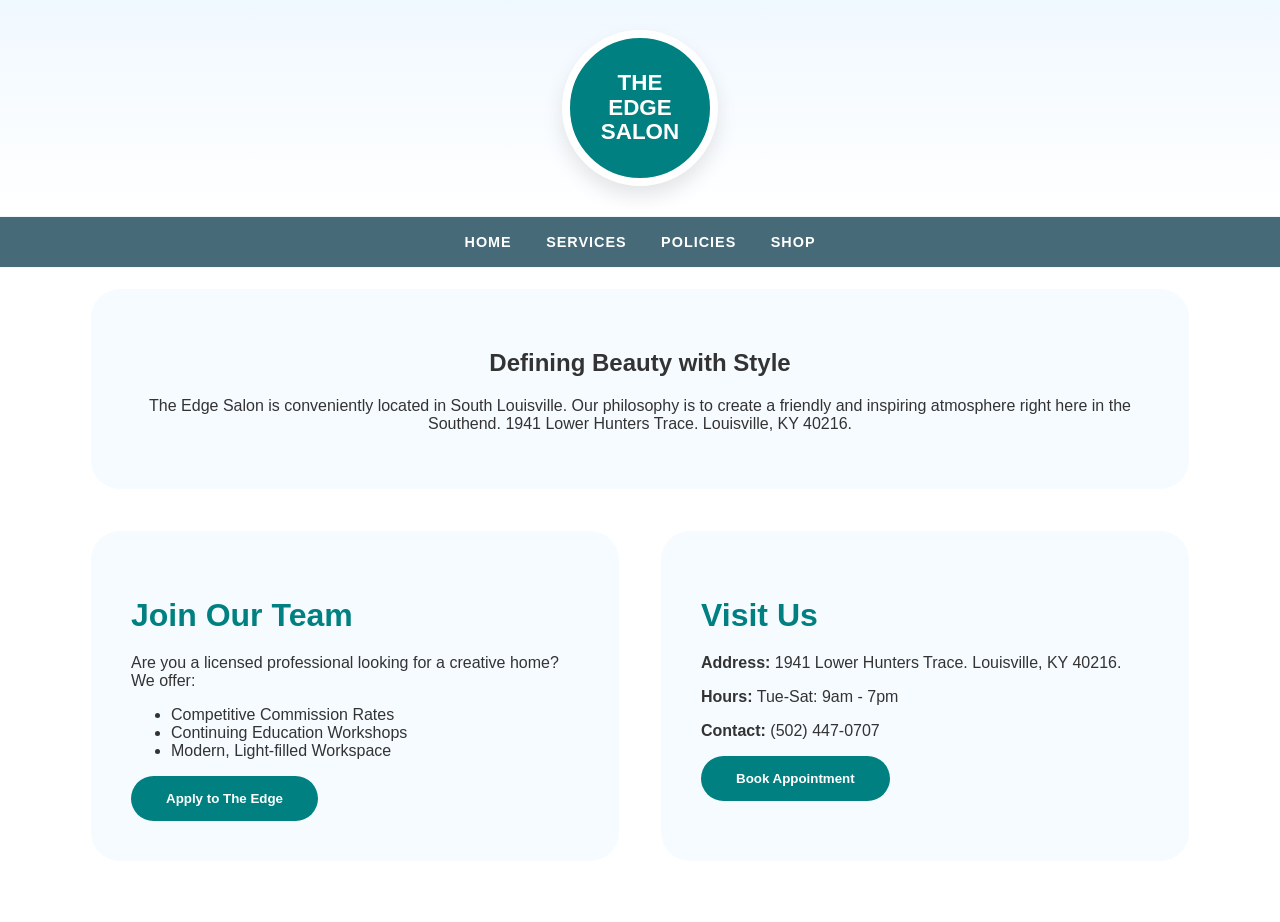
<file: index.html>
<!DOCTYPE html>
<html lang="en">
<head>
   <link rel="stylesheet" href="style.css">
   <title>The Edge Salon | Modern Luxury</title>
</head>
<body>
   <header class="header-brand">
       <div class="logo-circle">THE<br>EDGE<br>SALON</div>
   </header>


   <nav>
       <a href="index.html">Home</a>
       <a href="services.html">Services</a>
       <a href="policies.html">Policies</a>
       <a href="shop.html">Shop</a>
   </nav>


   <div class="container">
       <section class="glass-section" style="text-align:center;">
           <h1>Defining Beauty with Style</h1>
           <p>The Edge Salon is conveniently located in South Louisville.
           Our philosophy is to create a friendly and inspiring atmosphere right here in the Southend.
           1941 Lower Hunters Trace. Louisville, KY 40216. </p>
       </section>


       <div class="service-grid">
           <div class="glass-section">
               <h2>Join Our Team</h2>
               <p>Are you a licensed professional looking for a creative home? We offer:</p>
               <ul>
                   <li>Competitive Commission Rates</li>
                   <li>Continuing Education Workshops</li>
                   <li>Modern, Light-filled Workspace</li>
               </ul>
               <a href="apply.html"><button class="btn">Apply to The Edge</button></a>


           </div>


           <div class="glass-section">
               <h2>Visit Us</h2>
               <p><strong>Address:</strong> 1941 Lower Hunters Trace. Louisville, KY 40216.</p>
               <p><strong>Hours:</strong> Tue-Sat: 9am - 7pm</p>
               <p><strong>Contact:</strong> (502) 447-0707</p>
               <!-- This links to your booking code saved as booking.html -->
               <a href="book.html"><button class="btn">Book Appointment</button></a>
           </div>
       </div>
   </div>
</body>
</html>
</file>
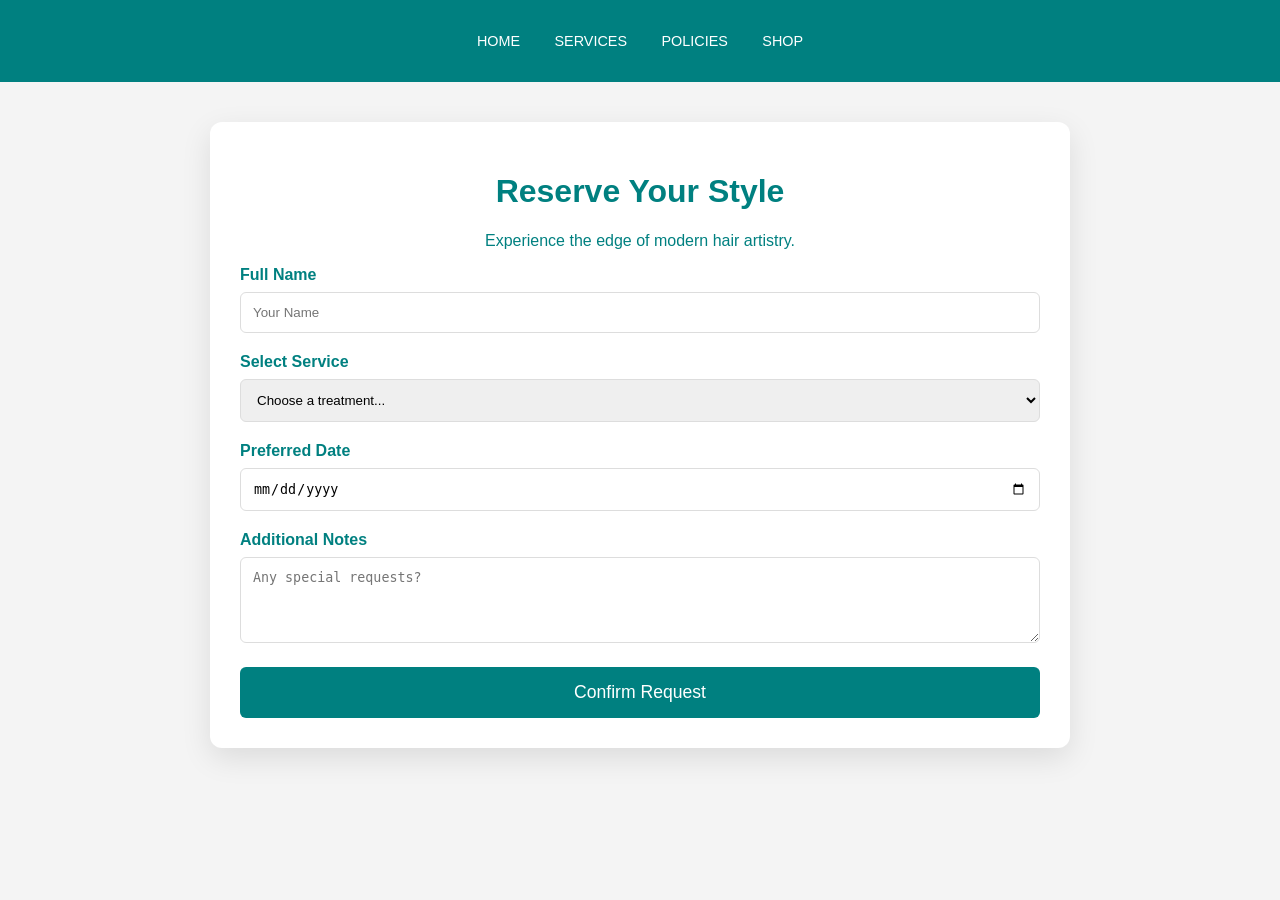
<file: book.html>
<!DOCTYPE html>
<html lang="en">
<head>
   <meta charset="UTF-8">
   <meta name="viewport" content="width=device-width, initial-scale=1.0">
   <title>Book Now | The Edge Salon</title>
   <style>
       :root {
           --primary: #008080;
           --accent: #00bcd4; /* Gold accent */
           --light: #f4f4f4;
       }


       body {
           font-family: 'Segoe UI', sans-serif;
           margin: 0;
           background-color: var(--light);
           color: var(--primary);
       }


       nav {
           background: var(--primary);
           padding: 1rem;
           text-align: center;
       }


       nav a {
           color: white;
           text-decoration: none;
           margin: 0 15px;
           text-transform: uppercase;
           font-size: 0.9rem;
       }


       .booking-container {
           max-width: 800px;
           margin: 40px auto;
           background: white;
           padding: 30px;
           border-radius: 12px;
           box-shadow: 0 10px 30px rgba(0,0,0,0.1);
       }


       h1 { text-align: center; color: var(--primary); }


       .form-group { margin-bottom: 20px; }


       label { display: block; margin-bottom: 8px; font-weight: bold; }


       input, select, textarea {
           width: 100%;
           padding: 12px;
           border: 1px solid #ddd;
           border-radius: 6px;
           box-sizing: border-box; /* Essential for responsiveness */
       }


       .btn-submit {
           background: var(--primary);
           color: white;
           padding: 15px;
           border: none;
           width: 100%;
           border-radius: 6px;
           cursor: pointer;
           font-size: 1.1rem;
           transition: 0.3s;
       }


       .btn-submit:hover { background: var(--accent); }


       @media (max-width: 600px) {
           .booking-container { margin: 10px; padding: 20px; }
       }
   </style>
</head>
<body>


   <nav>
       <nav><a href="index.html">Home</a> <a href="services.html">Services</a> <a href="policies.html">Policies</a> <a href="shop.html">Shop</a></nav>
    
      
   </nav>


   <div class="booking-container">
       <h1>Reserve Your Style</h1>
       <p style="text-align: center;">Experience the edge of modern hair artistry.</p>
      
       <form action="#" method="POST">
           <div class="form-group">
               <label>Full Name</label>
               <input type="text" placeholder="Your Name" required>
           </div>


           <div class="form-group">
               <label>Select Service</label>
               <select required>
                   <option value="">Choose a treatment...</option>
                   <option value="cut">Master Precision Cut ($85)</option>
                   <option value="blowout">Signature Blowout ($55)</option>
                   <option value="balayage">Full Balayage & Gloss ($210+)</option>
                   <option value="keratin">Keratin Smoothing ($250)</option>
               </select>
           </div>


           <div class="form-group">
               <label>Preferred Date</label>
               <input type="date" required>
           </div>


           <div class="form-group">
               <label>Additional Notes</label>
               <textarea rows="4" placeholder="Any special requests?"></textarea>
           </div>


           <button type="submit" class="btn-submit">Confirm Request</button>
       </form>
   </div>


</body>
</html>
</file>
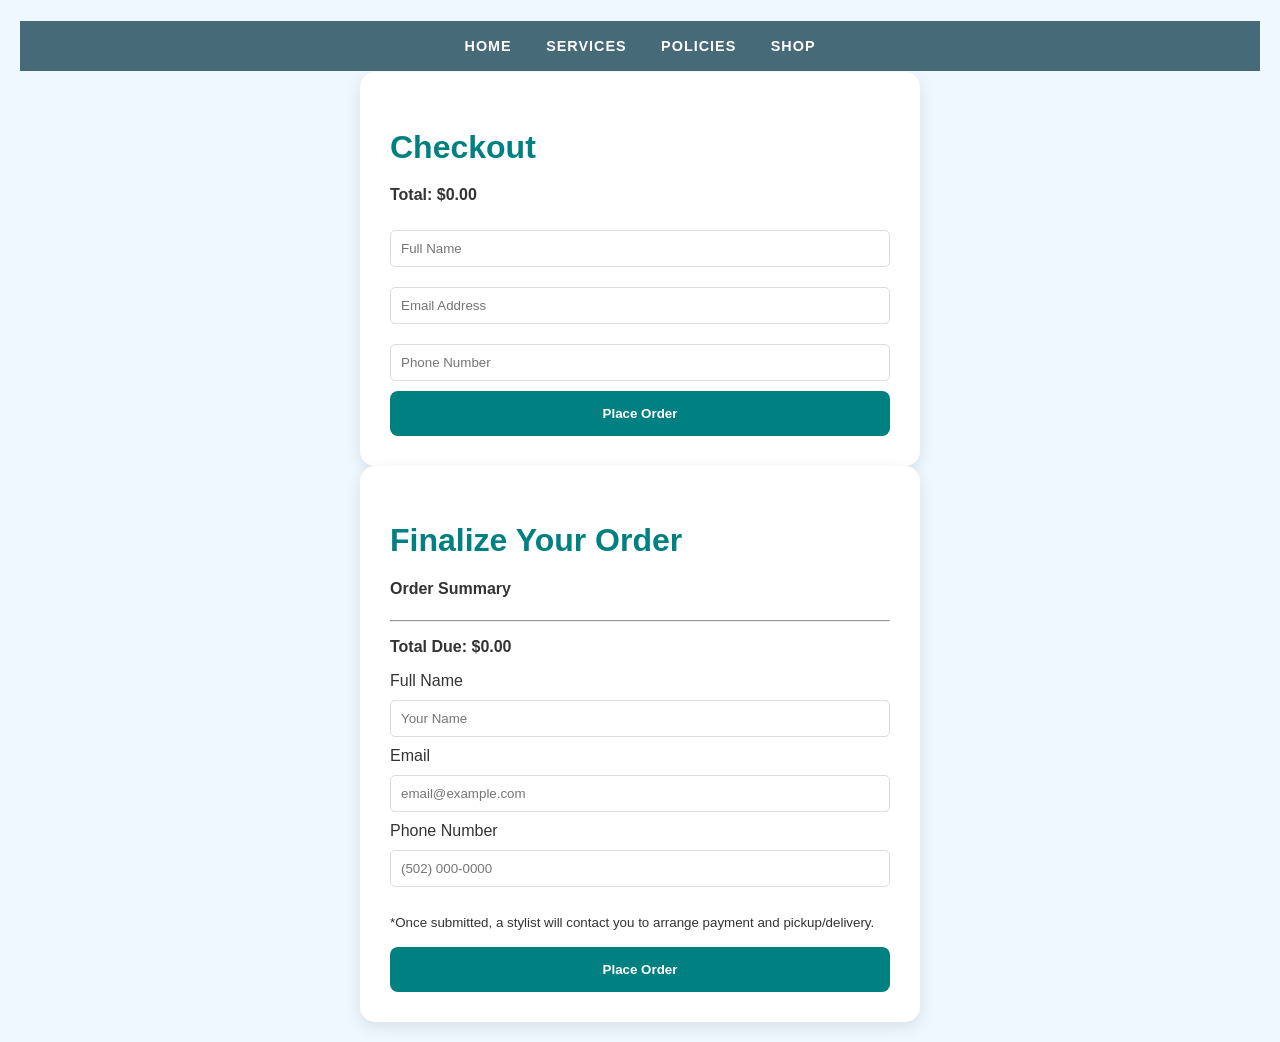
<file: checkout.html>
<!DOCTYPE html>
<html lang="en">
<head>
   <meta charset="UTF-8">
   <meta name="viewport" content="width=device-width, initial-scale=1.0">
   <link rel="stylesheet" href="style.css">
   <title>Checkout | The Edge Salon</title>
   <style>
       body { font-family: sans-serif; background: #f0f8ff; padding: 20px; }
       .checkout-container { max-width: 500px; margin: auto; background: white; padding: 30px; border-radius: 15px; box-shadow: 0 5px 15px rgba(0,0,0,0.1); }
       input { width: 100%; padding: 10px; margin: 10px 0; border: 1px solid #ddd; border-radius: 5px; box-sizing: border-box; }
       .btn-confirm { background: #008080; color: white; border: none; width: 100%; padding: 15px; border-radius: 8px; cursor: pointer; font-weight: bold; }
   </style>
</head>
<body>
<nav><a href="index.html">Home</a> <a href="services.html">Services</a> <a href="policies.html">Policies</a> <a href="shop.html">Shop</a></nav>
<div class="checkout-container">
   <h2>Checkout</h2>
   <div id="summary"></div>
   <p><strong>Total: $<span id="final-total"></span></strong></p>
   <form onsubmit="finishOrder(event)">
       <input type="text" placeholder="Full Name" required>
       <input type="email" placeholder="Email Address" required>
       <input type="tel" placeholder="Phone Number" required>
       <button class="btn-confirm">Place Order</button>
   </form>
</div>
<script>
   const cart = JSON.parse(localStorage.getItem('edgeCart')) || [];
   document.getElementById('final-total').innerText = localStorage.getItem('edgeTotal') || "0.00";
   document.getElementById('summary').innerHTML = cart.map(i => `<p>${i.name} - $${i.price}</p>`).join('');
   function finishOrder(e) {
       e.preventDefault();
       alert("Order Received! A stylist will contact you for payment.");
       localStorage.clear();
       window.location.href = 'index.html';
   }
</script>
</body>
</html>




<div class="checkout-container">
   <h2>Finalize Your Order</h2>
  
   <div class="order-summary">
       <h4>Order Summary</h4>
       <div id="summary-list"></div>
       <hr>
       <p><strong>Total Due: $<span id="final-total">0.00</span></strong></p>
   </div>


   <form id="orderForm">
       <div class="form-group">
           <label>Full Name</label>
           <input type="text" placeholder="Your Name" required>
       </div>
       <div class="form-group">
           <label>Email</label>
           <input type="email" placeholder="email@example.com" required>
       </div>
       <div class="form-group">
           <label>Phone Number</label>
           <input type="tel" placeholder="(502) 000-0000" required>
       </div>
      
       <p><small>*Once submitted, a stylist will contact you to arrange payment and pickup/delivery.</small></p>
       <button type="submit" class="btn-confirm">Place Order</button>
   </form>
</div>


<script>
   // Load the cart from the shop page
   const cart = JSON.parse(localStorage.getItem('edgeCart')) || [];
   const total = localStorage.getItem('edgeTotal') || "0.00";


   const summaryList = document.getElementById('summary-list');
   document.getElementById('final-total').innerText = total;


   if (cart.length === 0) {
       summaryList.innerHTML = "Your cart is empty.";
   } else {
       summaryList.innerHTML = cart.map(item => `<p>${item.name} - $${item.price}</p>`).join('');
   }


   document.getElementById('orderForm').onsubmit = function(e) {
       e.preventDefault();
       alert("Thank you! Your order has been sent to The Edge Salon. We will contact you shortly.");
       localStorage.removeItem('edgeCart'); // Clear cart after order
       window.location.href = 'index.html';
   };
</script>


</body>
</html>
</file>
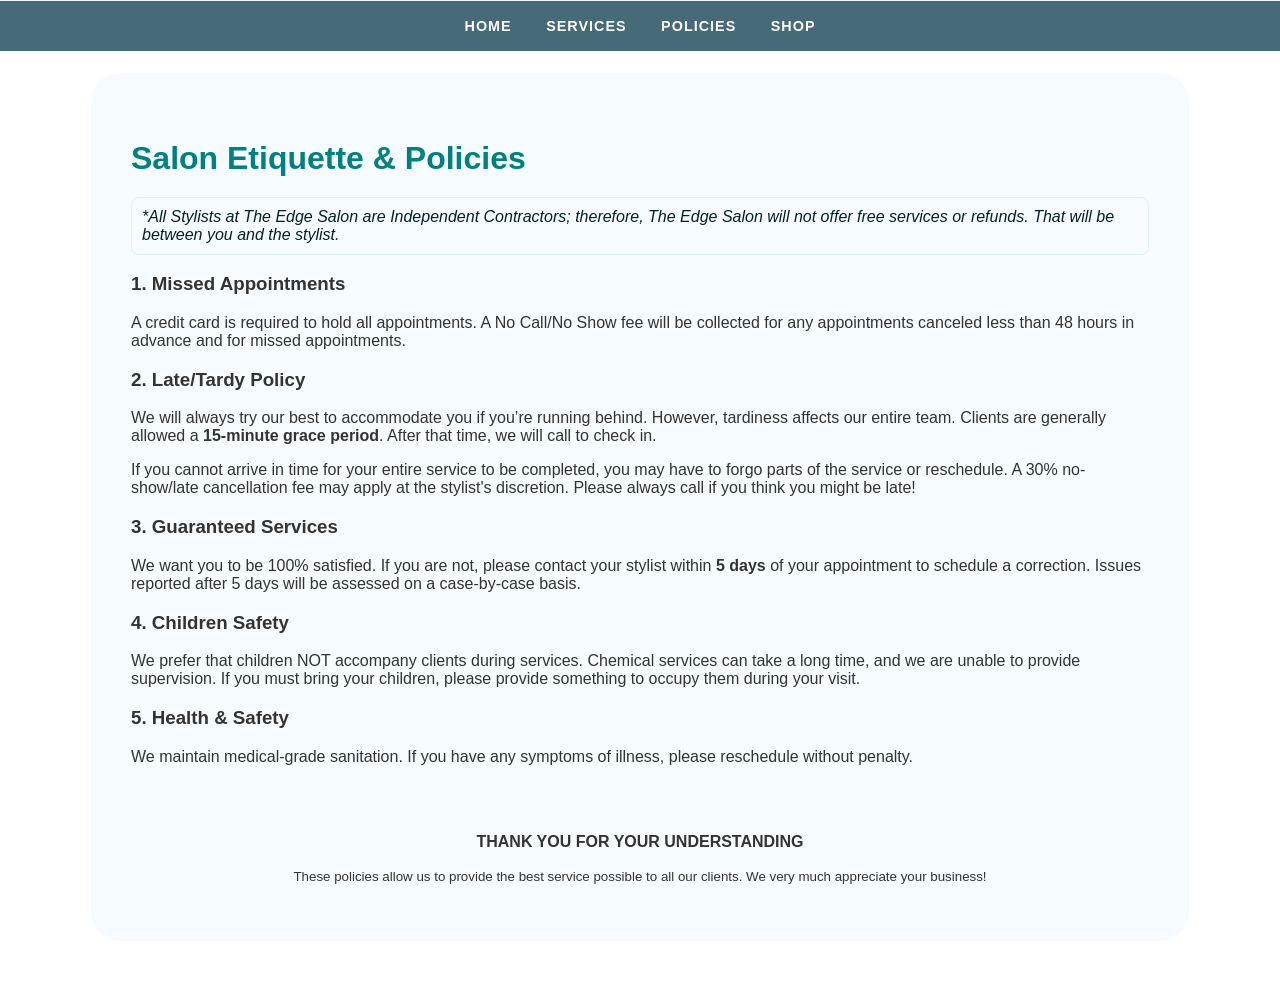
<file: policies.html>
<!DOCTYPE html>
<html lang="en">
<head>
   <link rel="stylesheet" href="style.css">
   <title>Policies | The Edge Salon</title>
</head>
<body>
   <nav><a href="index.html">Home</a> <a href="services.html">Services</a> <a href="policies.html">Policies</a> <a href="shop.html">Shop</a></nav>


   <div class="container">
       <div class="glass-section">
           <h2>Salon Etiquette & Policies</h2>
          
           <p style="font-style: italic; color: #051f28ff; border: 1px solid rgba(173, 216, 230, 0.3); padding: 10px; border-radius: 8px;">
               *All Stylists at The Edge Salon are Independent Contractors; therefore, The Edge Salon will not offer free services or refunds. That will be between you and the stylist.
           </p>


           <h3>1. Missed Appointments</h3>
           <p>A credit card is required to hold all appointments. A No Call/No Show fee will be collected for any appointments canceled less than 48 hours in advance and for missed appointments.</p>


           <h3>2. Late/Tardy Policy</h3>
           <p>We will always try our best to accommodate you if you’re running behind. However, tardiness affects our entire team. Clients are generally allowed a <strong>15-minute grace period</strong>. After that time, we will call to check in.</p>
           <p>If you cannot arrive in time for your entire service to be completed, you may have to forgo parts of the service or reschedule. A 30% no-show/late cancellation fee may apply at the stylist's discretion. Please always call if you think you might be late!</p>


           <h3>3. Guaranteed Services</h3>
           <p>We want you to be 100% satisfied. If you are not, please contact your stylist within <strong>5 days</strong> of your appointment to schedule a correction. Issues reported after 5 days will be assessed on a case-by-case basis.</p>


           <h3>4. Children Safety</h3>
           <p>We prefer that children NOT accompany clients during services. Chemical services can take a long time, and we are unable to provide supervision. If you must bring your children, please provide something to occupy them during your visit.</p>


           <h3>5. Health & Safety</h3>
           <p>We maintain medical-grade sanitation. If you have any symptoms of illness, please reschedule without penalty.</p>


           <div style="text-align: center; margin-top: 30px; border-top: 1px solid rgba(255,255,255,0.1); padding-top: 20px;">
               <p><strong>THANK YOU FOR YOUR UNDERSTANDING</strong></p>
               <p><small>These policies allow us to provide the best service possible to all our clients. We very much appreciate your business!</small></p>
           </div>
       </div>
   </div>
</body>
</html>
</file>
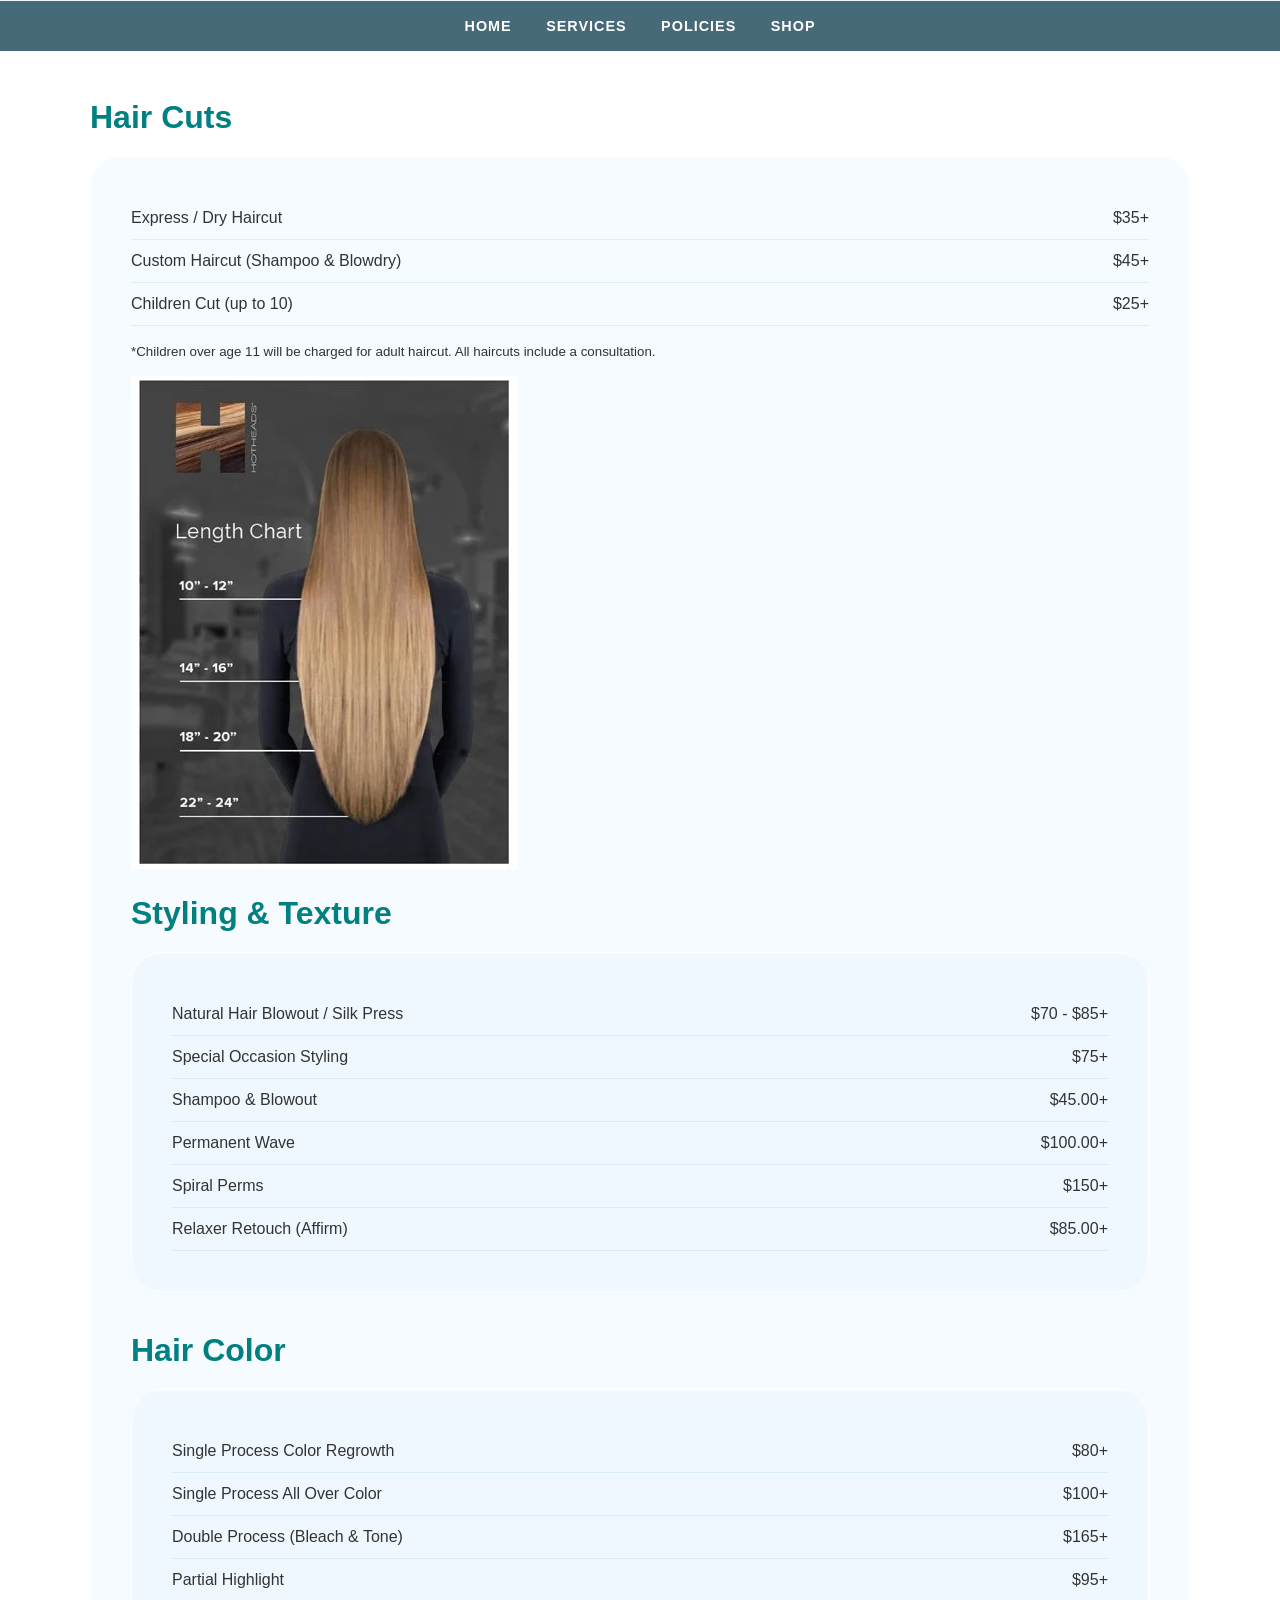
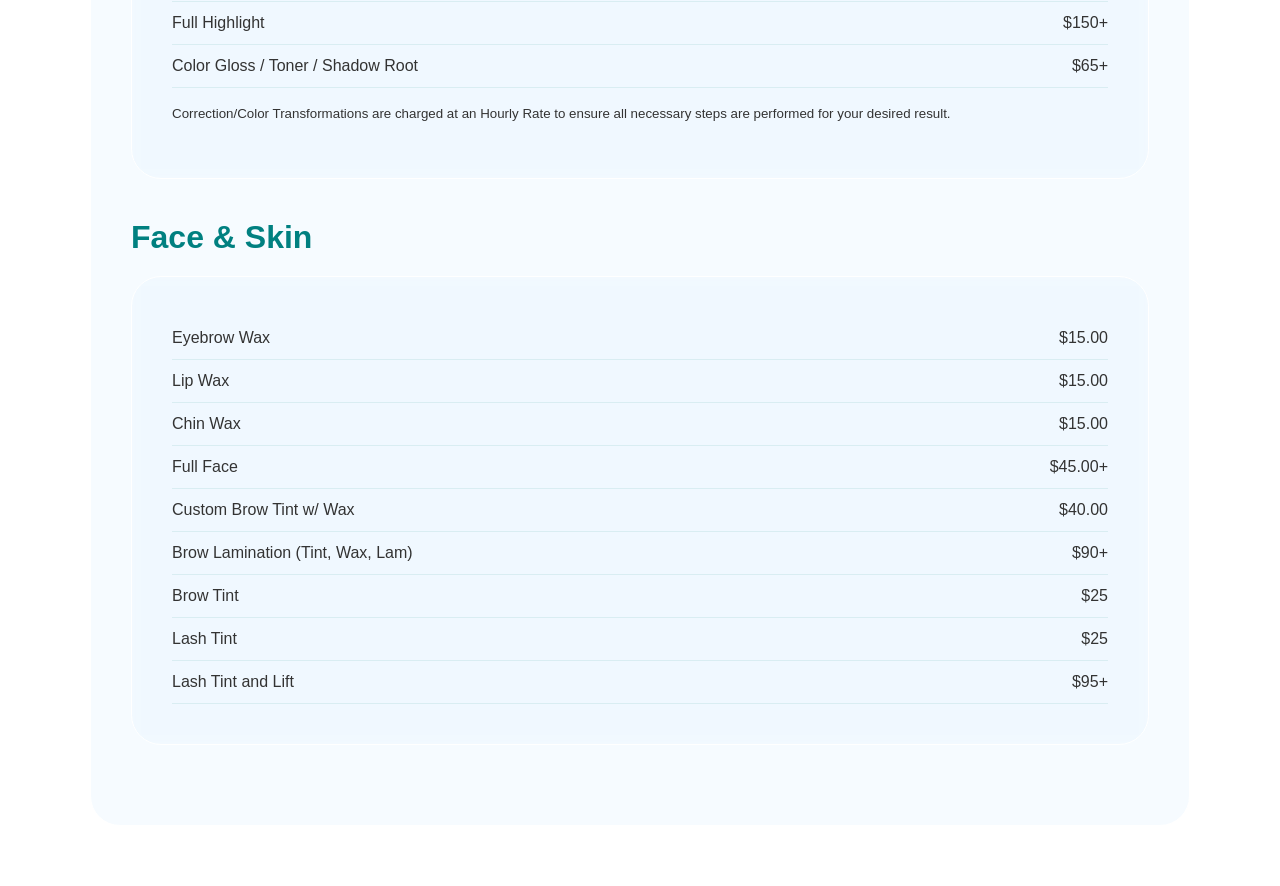
<file: services.html>
<!DOCTYPE html>
<html lang="en">
<head>
    <link rel="stylesheet" href="style.css">
    <title>Services | The Edge Salon</title>
</head>
<body>
    <nav><a href="index.html">Home</a> <a href="services.html">Services</a> <a href="policies.html">Policies</a> <a href="shop.html">Shop</a></nav>

    <div class="container">
        <!-- HAIR CUTS SECTION -->
        <h2>Hair Cuts</h2>
        <div class="glass-section">
            <div class="price-item"><span>Express / Dry Haircut</span> <span>$35+</span></div>
            <div class="price-item"><span>Custom Haircut (Shampoo & Blowdry)</span> <span>$45+</span></div>
            <div class="price-item"><span>Children Cut (up to 10)</span> <span>$25+</span></div>
            <p><small>*Children over age 11 will be charged for adult haircut. All haircuts include a consultation.</small></p>
            <img src=./hair.png

        <!-- HAIR STYLING & TEXTURE -->
        <h2>Styling & Texture</h2>
        <div class="glass-section">
            <div class="price-item"><span>Natural Hair Blowout / Silk Press</span> <span>$70 - $85+</span></div>
            <div class="price-item"><span>Special Occasion Styling</span> <span>$75+</span></div>
            <div class="price-item"><span>Shampoo & Blowout</span> <span>$45.00+</span></div>
            <div class="price-item"><span>Permanent Wave</span> <span>$100.00+</span></div>
            <div class="price-item"><span>Spiral Perms</span> <span>$150+</span></div>
            <div class="price-item"><span>Relaxer Retouch (Affirm)</span> <span>$85.00+</span></div>
        </div>

        <!-- HAIR COLOR -->
        <h2>Hair Color</h2>
        <div class="glass-section">
            <div class="price-item"><span>Single Process Color Regrowth</span> <span>$80+</span></div>
            <div class="price-item"><span>Single Process All Over Color</span> <span>$100+</span></div>
            <div class="price-item"><span>Double Process (Bleach & Tone)</span> <span>$165+</span></div>
            <div class="price-item"><span>Partial Highlight</span> <span>$95+</span></div>
            <div class="price-item"><span>Full Highlight</span> <span>$150+</span></div>
            <div class="price-item"><span>Color Gloss / Toner / Shadow Root</span> <span>$65+</span></div>
            <p><small>Correction/Color Transformations are charged at an Hourly Rate to ensure all necessary steps are performed for your desired result.</small></p>
        </div>

        <!-- FACE & BROW -->
        <h2>Face & Skin</h2>
        <div class="glass-section">
            <div class="price-item"><span>Eyebrow Wax</span> <span>$15.00</span></div>
            <div class="price-item"><span>Lip Wax</span> <span>$15.00</span></div>
            <div class="price-item"><span>Chin Wax</span> <span>$15.00</span></div>
            <div class="price-item"><span>Full Face</span> <span>$45.00+</span></div>
            <div class="price-item"><span>Custom Brow Tint w/ Wax</span> <span>$40.00</span></div>
            <div class="price-item"><span>Brow Lamination (Tint, Wax, Lam)</span> <span>$90+</span></div>
            <div class="price-item"><span>Brow Tint</span> <span>$25</span></div>
            <div class="price-item"><span>Lash Tint</span> <span>$25</span></div>
            <div class="price-item"><span>Lash Tint and Lift</span> <span>$95+</span></div>
            
               
       
    </div>
</body>
</html>
</file>
<file: style.css>
:root {
   --teal: #008080;
   --light-blue: #f0f8ff;
   --deep-blue: #005f5f;
   --accent: #00bcd4;
   --white: #ffffff;
}


body {
   font-family: 'Playfair Display', serif; /* Elegant font */
   margin: 0;
   background-color: var(--white);
   color: #333;
}


/* Circular Branding */
.header-brand {
   display: flex;
   flex-direction: column;
   align-items: center;
   padding: 30px;
   background: linear-gradient(to bottom, var(--light-blue), white);
}


.logo-circle {
   width: 140px;
   height: 140px;
   background: var(--teal);
   color: white;
   border-radius: 50%;
   display: flex;
   align-items: center;
   justify-content: center;
   text-align: center;
   font-size: 1.4rem;
   font-weight: bold;
   border: 8px solid var(--white);
   box-shadow: 0 10px 20px rgba(0,0,0,0.1);
   line-height: 1.1;
}


/* Nav Menu */
nav {
   background: var(--white);
   border-top: 1px solid var(--light-blue);
   border-bottom: 1px solid var(--light-blue);
   padding: 15px;
   text-align: center;
   position: sticky;
   top: 0;
   z-index: 1000;
}


nav a {
   margin: 0 25px;
   text-decoration: none;
   color: var(--teal);
   font-weight: 600;
   text-transform: uppercase;
   letter-spacing: 1px;
   transition: 0.3s;
}


nav a:hover { color: var(--accent); }


/* Layout Elements */
.container { max-width: 1100px; margin: 50px auto; padding: 0 20px; }


.glass-section {
   background: rgba(240, 248, 255, 0.6);
   backdrop-filter: blur(5px);
   border-radius: 30px;
   padding: 40px;
   margin-bottom: 40px;
   border: 1px solid white;
}


h2 { color: var(--teal); font-size: 2rem; margin-bottom: 20px; }


.service-grid { display: grid; grid-template-columns: 1fr 1fr; gap: 40px; }


.price-item {
   display: flex;
   justify-content: space-between;
   padding: 12px 0;
   border-bottom: 1px solid rgba(0,128,128,0.1);
}


.btn {
   background: var(--teal);
   color: white;
   padding: 15px 35px;
   border: none;
   border-radius: 50px;
   cursor: pointer;
   font-weight: bold;
   transition: 0.3s;
}


.btn:hover { background: var(--deep-blue); transform: translateY(-2px); }




body { margin: 0; font-family: 'Segoe UI', sans-serif; }
nav { background: #476a78; padding: 1rem; text-align: center; }
nav a { color: white; text-decoration: none; margin: 0 15px; text-transform: uppercase; font-size: 0.9rem; }
.container { max-width: 1100px; margin: 0 auto; padding: 20px; }
img { max-width: 100%; height: auto; display: block; }
</file>
